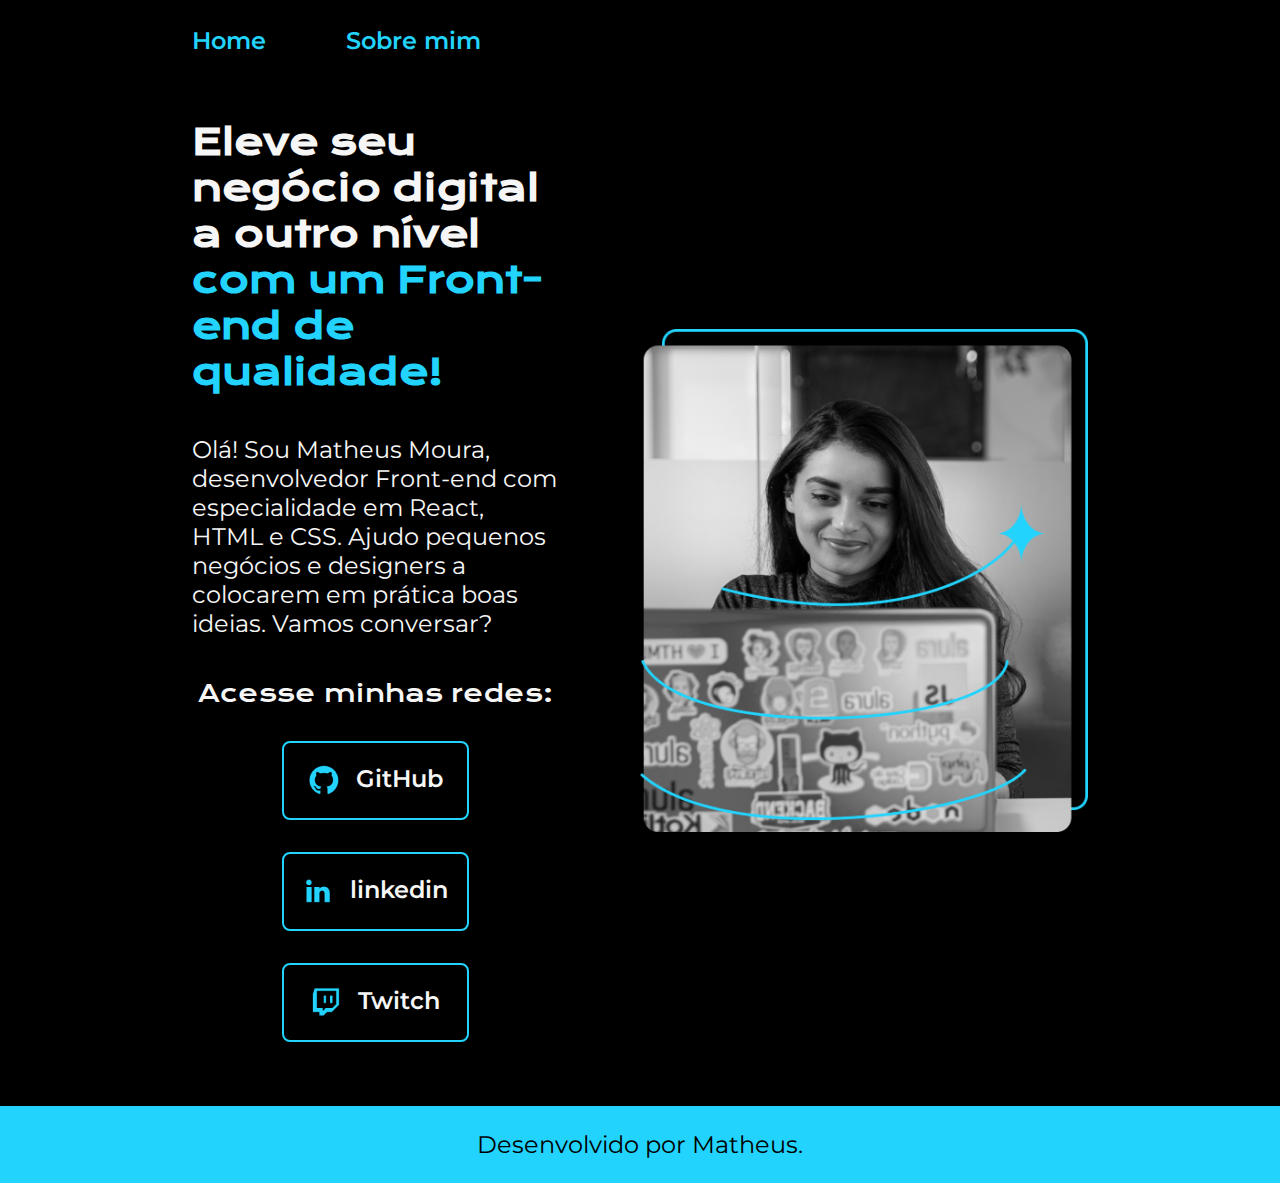
<file: index.html>
<!DOCTYPE html>
<html lang="pt-br">
<head>
    <meta charset="UTF-8">
    <meta http-equiv="X-UA-Compatible" content="IE=edge">
    <meta name="viewport" content="width=device-width, initial-scale=1.0">
    <title>Portifolio</title>
    <link rel="stylesheet" href="./style/style.css">

</head>
<body>
    <header class="cabecalho">
        <nav class="cabecalho__menu">
            <a class="cabecalho__menu__link" href="index.html">Home</a>
            <a class="cabecalho__menu__link" href="about.html">Sobre mim</a>
        </nav>
    </header>
    <main class="apresentacao">
        <section class="apresentacao__conteudo">
            <h1 class="apresentacao__conteudo__titulo">Eleve seu negócio digital a outro nível <strong class="titulo-destaque">com um Front-end de qualidade!</strong></h1>
            <p class="apresentacao__conteudo__texto">Olá! Sou Matheus Moura, desenvolvedor Front-end com especialidade em React, HTML e CSS. Ajudo pequenos negócios e designers a colocarem em prática boas ideias. Vamos conversar?</p>
            <div class="apresentacao__links">
                <h2 class="apresentacao__links__subtitulo">Acesse minhas redes:</h2>
                <a class="apresentacao__links__navegacao" href="https://github.com/matmo01">
                    <img src="./assets/Logo Github.png">
                    GitHub
                </a>
                <a class="apresentacao__links__navegacao" href="https://github.com/matmo01">
                    <img src="./assets/Logo linkedin.png">
                    linkedin
                </a>
                <a class="apresentacao__links__navegacao" href="https://github.com/matmo01">
                    <img src="./assets/Logo Twitch.png">
                    Twitch
                </a>
            </div>
        </section>    
        <img class="apresentacao__imagem" src="./assets/Imagem.png" alt="Foto do Matheus programando">
    </main>
    <footer class="rodape">
        <p>Desenvolvido por Matheus.</p>
    </footer>
</body>
</html>
</file>
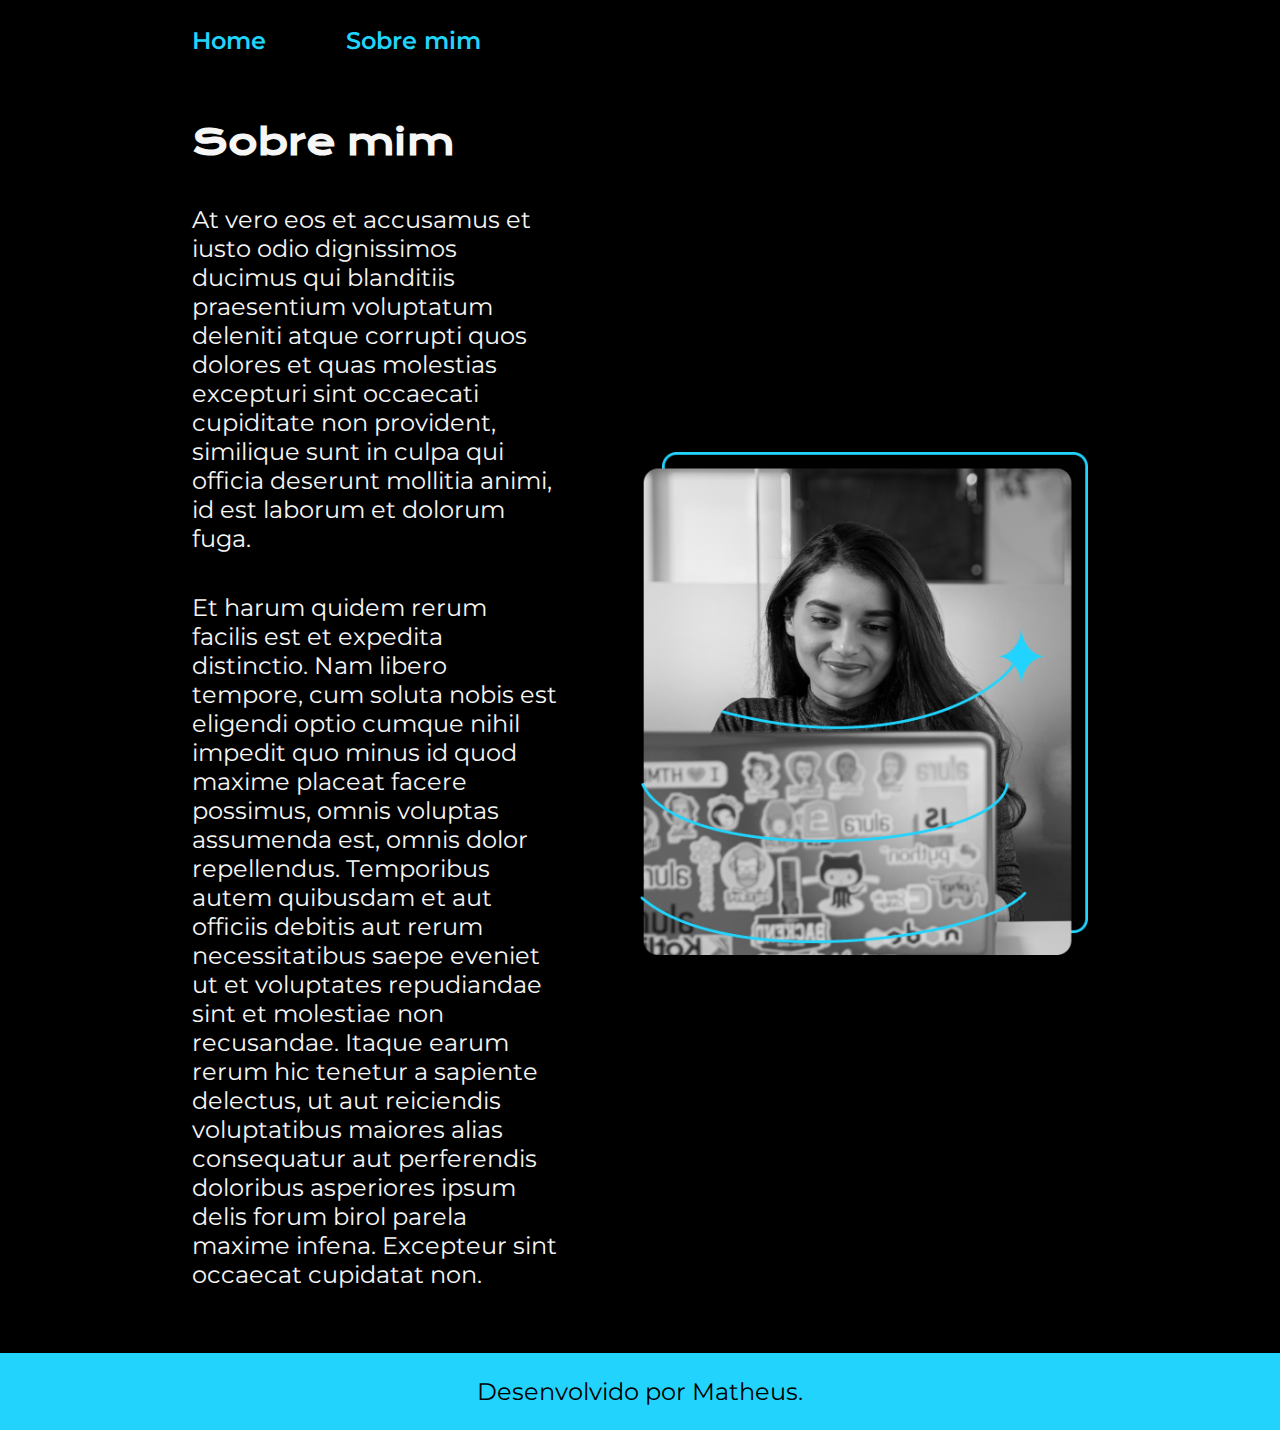
<file: about.html>
<!DOCTYPE html>
<html lang="pt-br">
<head>
    <meta charset="UTF-8">
    <meta http-equiv="X-UA-Compatible" content="IE=edge">
    <meta name="viewport" content="width=device-width, initial-scale=1.0">
    <title>Sobre mim</title>
    <link rel="stylesheet" href="./style/style.css">
</head>
<body>
    <header class="cabecalho">
        <nav class="cabecalho__menu">
            <a class="cabecalho__menu__link" href="index.html">Home</a>
            <a class="cabecalho__menu__link" href="about.html">Sobre mim</a>
        </nav>
    </header>
    <main class="apresentacao">
        <section class="apresentacao__conteudo">
            <h1 class="apresentacao__conteudo__titulo">Sobre mim</h1>
            <p class="apresentacao__conteudo__texto">At vero eos et accusamus et iusto odio dignissimos ducimus qui blanditiis praesentium voluptatum deleniti atque corrupti quos dolores et quas molestias excepturi sint occaecati cupiditate non provident, similique sunt in culpa qui officia deserunt mollitia animi, id est laborum et dolorum fuga.</p>
            <p class="apresentacao__conteudo__texto">Et harum quidem rerum facilis est et expedita distinctio. Nam libero tempore, cum soluta nobis est eligendi optio cumque nihil impedit quo minus id quod maxime placeat facere possimus, omnis voluptas assumenda est, omnis dolor repellendus. Temporibus autem quibusdam et aut officiis debitis aut rerum necessitatibus saepe eveniet ut et voluptates repudiandae sint et molestiae non recusandae. Itaque earum rerum hic tenetur a sapiente delectus, ut aut reiciendis voluptatibus maiores alias consequatur aut perferendis doloribus asperiores ipsum delis forum birol parela maxime infena. Excepteur sint occaecat cupidatat non.</p>
        </section>
        <img class="apresentacao__imagem" src="./assets/Imagem.png" alt="Foto do Matheus programando">
    </main>
    <footer class="rodape">
        <p>Desenvolvido por Matheus.</p>
    </footer>
</body>
</html>
</file>
<file: style/style.css>
@import url('https://fonts.googleapis.com/css2?family=Krona+One&family=Montserrat:ital,wght@0,100..900;1,100..900&display=swap');

:root{
    --cor-primaria: #000000;
    --cor-secundaria: #F6F6F6;
    --cor-terciaria: #22d4fd;
    --cor-hover: #272727;

    --fonte-primaria: "Krona One", sans-serif;
    --fonte-secundaria: "Montserrat", sans-serif;
}

* {
    margin: 0;
    padding: 0;
}

body {
    /* height: 100vh; */
    box-sizing: border-box;
    background-color: var(--cor-primaria);
    color: var(--cor-secundaria);
}

.cabecalho{
    padding: 2% 0 0 15%;
}

.cabecalho__menu{
    display: flex;
    gap: 80px;
}

.cabecalho__menu__link{
    text-decoration: none;
    font-family: var(--fonte-secundaria);
    font-size: 1.5rem;
    font-weight: 600;
    color: var(--cor-terciaria);
}

.apresentacao {
    /* margin: 5% 15%; */
    padding: 5% 15%;
    display: flex;
    align-items: center;
    justify-content: space-between;
    gap: 82px;
}

.apresentacao__conteudo {
    width: 50%;
    display: flex;
    flex-direction: column;
    gap: 40px;
}

.apresentacao__conteudo__titulo {
    font-size: 2.25rem;
    font-family: var(--fonte-primaria);
}

.titulo-destaque {
    color: var(--cor-terciaria)
}

.apresentacao__conteudo__texto {
    font-size: 1.5rem;
    font-family: var(--fonte-secundaria);
    font-weight: 400;
    
}

.apresentacao__links{
    display: flex;
    flex-direction: column;
    justify-content: space-between;
    align-items: center;
    gap: 32px;
}

.apresentacao__links__subtitulo{
    font-family: var(--fonte-primaria);
    font-weight: 400;
    font-size: 1.5rem;
}

.apresentacao__links__navegacao{
    /* background-color: #22d4fd; */
    display: flex;
    justify-content: center;
    gap: 16px;
    width: 50%;
    text-align: center;
    border-radius: 8px;
    border: 2px solid var(--cor-terciaria);
    font-size: 1.5rem;
    font-weight: 600;
    padding: 21.5px 0;
    text-decoration: none;
    color: var(--cor-secundaria);
    font-family: var(--fonte-secundaria);
}

.apresentacao__links__navegacao:hover{
    background-color: var(--cor-hover);
}

.apresentacao__imagem{
    width: 50%;
}

.rodape{
    padding: 24px;
    color: var(--cor-primaria);
    background-color: var(--cor-terciaria);
    text-align: center;
    font-family: var(--fonte-secundaria);
    font-size: 1.5rem;
    font-weight: 400;
}

@media (max-width:1200px){

    .cabecalho{
        padding: 10%;
    }

    .cabecalho__menu{
        justify-content: center;
    }

    .apresentacao{
        flex-direction: column-reverse;
        padding: 5%;
    }

    .apresentacao__conteudo{
        width: auto;
    }
}
</file>
